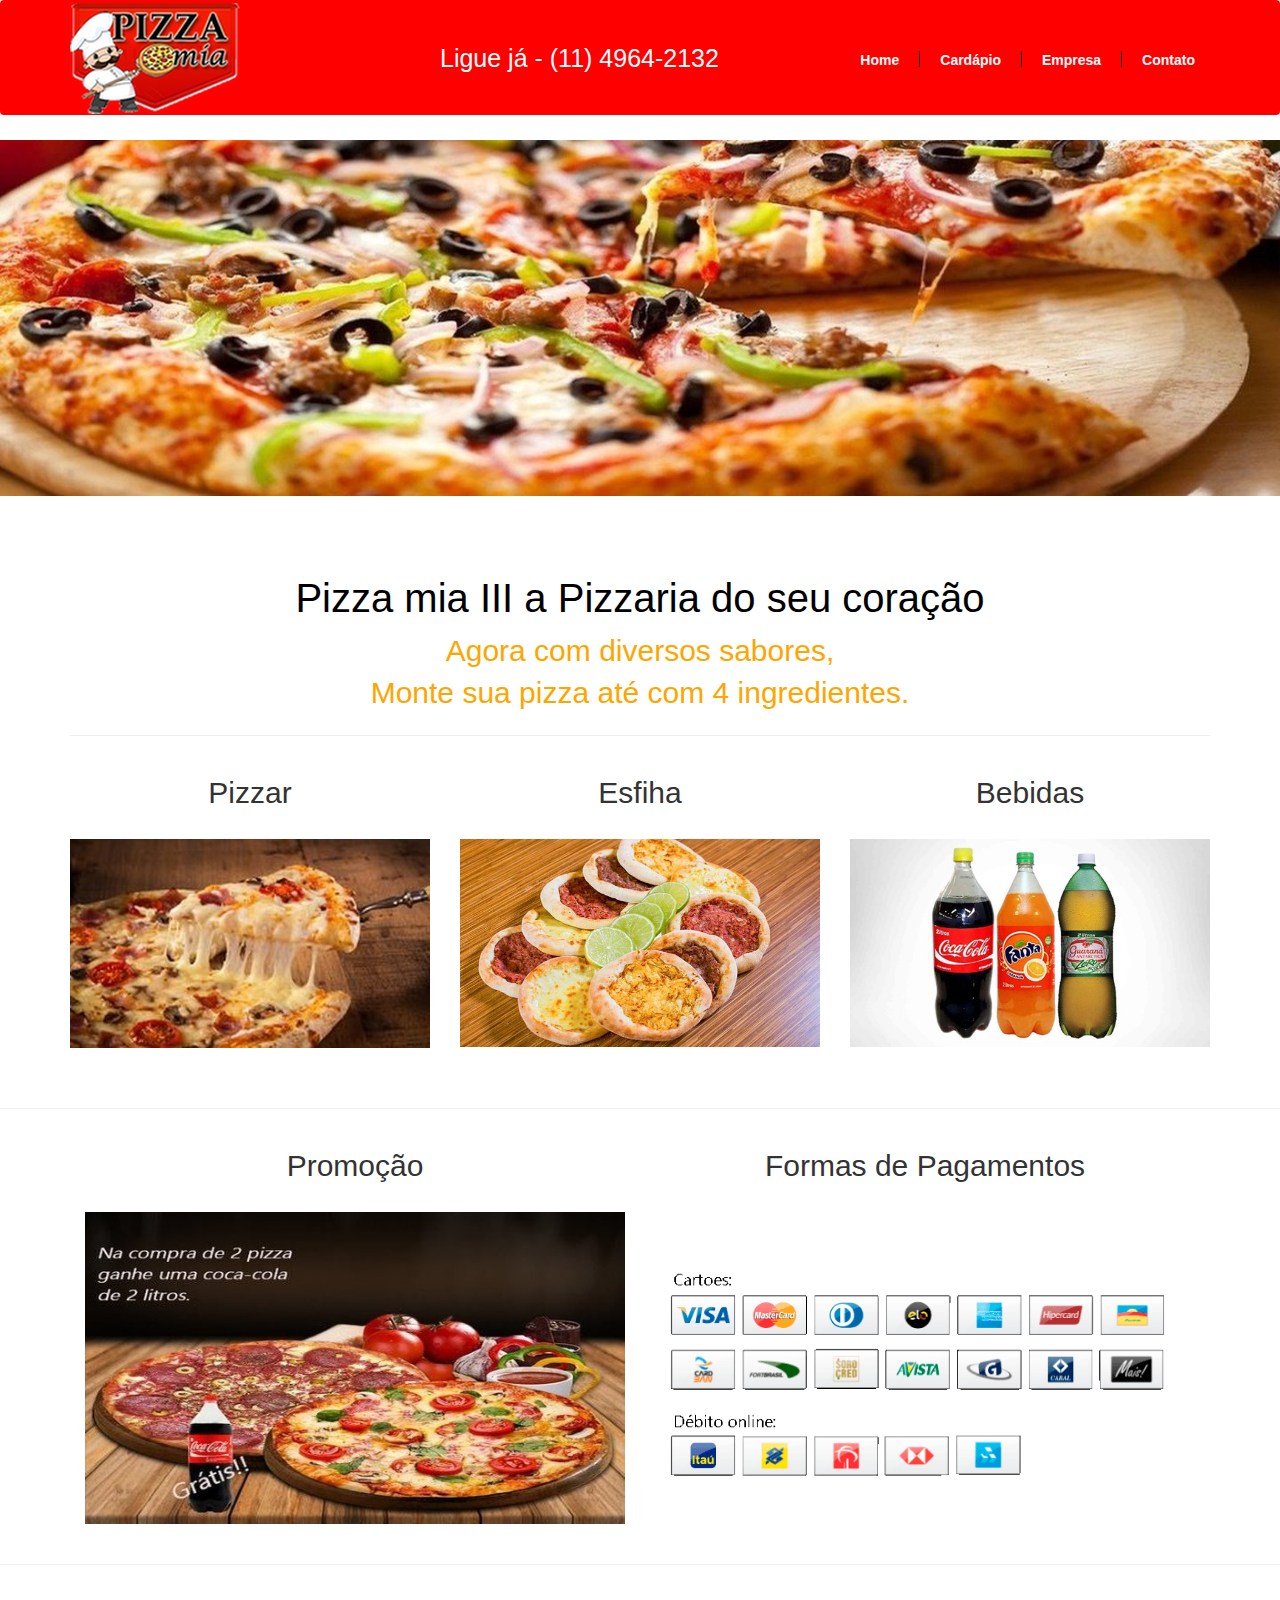
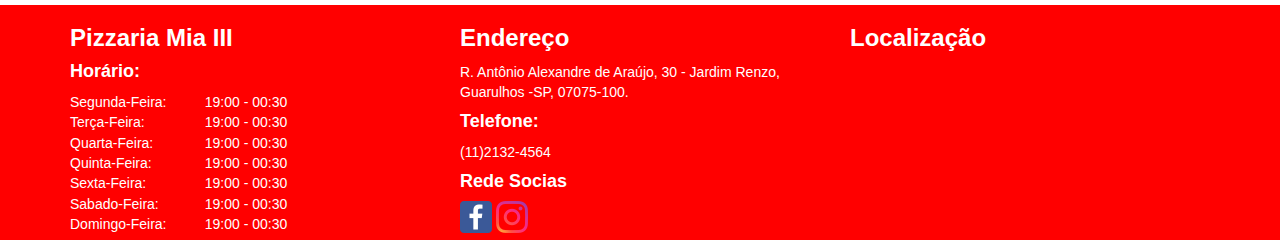
<file: index.html>
<!DOCTYPE html>
<html lang="pt-br">

<head>
	<meta charset="UTF-8">
	<meta http-equiv="X-UA-Compatible" content="IE=edge">
	<meta name="viewport" content="width=device-width, initial-scale=1">
	<!--<link rel="stylesheet" href="https://maxcdn.bootstrapcdn.com/bootstrap/3.3.6/css/bootstrap.min.css" integrity="sha384-1q8mTJOASx8j1Au+a5WDVnPi2lkFfwwEAa8hDDdjZlpLegxhjVME1fgjWPGmkzs7" crossorigin="anonymous">-->


	<link href="bootstrap/css/bootstrap.min.css" rel="stylesheet">
	<link rel="stylesheet" type="text/css" href="estilo.css">
	<script src="contato.js"></script>


	<title>Pizzaria Mia III</title>

</head>

<body onload="Alerta()">


	<nav class="navbar  ">

		<div class="container">

			<!--header-->
			<div class="navbar-header">

				<!--botao toggle -->
				<button type="button" class="navbar-toggle collapsed" data-toggle="collapse"
					data-target="#barra-navegacao">
					<span class="sr-only">alternar navegação</span>
					<span class="icon-bar"></span>
					<span class="icon-bar"></span>
					<span class="icon-bar"></span>
				</button>

				<!-- Logo -->
				<div class="logo-foto"> <a href="index.html"><img src="img/logo.png"></a></div>
				<div class="ligue-ja">Ligue já - (11) 4964-2132</div>
			</div>
			<!-- fim header -->





			<!-- navbar-->
			<div class="collapse navbar-collapse" id="barra-navegacao">

				<ul class="nav navbar-nav navbar-right">
					<li><a href="">Home</a></li>
					<li class="divisor" role="separator"></li>
					<li><a href="cardapio.html">Cardápio</a></li>
					<li class="divisor" role="separator"></li>
					<li><a href="empresa.html">Empresa</a></li>
					<li class="divisor" role="separator"></li>
					<li><a href="contato.html">Contato</a></li>
				</ul>
			</div>


		</div>

	</nav>
	<!-- Capa --><br>
	<div class="capa"><img src="img/5.jpg" class="img-responsive"></div>


	<section id="conteudo1">
		<div class="container">
			<div class="titulo"><br>
				<h1>Pizza mia III a Pizzaria do seu coração</h1>
				<p>Agora com diversos sabores,<br> Monte sua pizza até com 4 ingredientes.</p>

			</div>
			<hr>
		</div>
	</section>

	<section id="servicos">
		<div class="container">
			<div class="row">
				<!-- criando uma linha -->

				<!-- Conteudo do lado esquerdo -->
				<div class="col-md-8">
					<!-- criando 6 coluna com uma linha -->


					<!-- row1 foto -->
					<div class="row foto">
						<div class="col-md-6">
							<h2>Pizzar</h2><br>
							<img src="img/dia-da-pizza.jpg" class="img-responsive">
							<!-- class="img-responsive deixa imagem responsivel"-->
						</div>

						<div class="col-md-6">
							<h2>Esfiha</h2><br>
							<img src="img/esfiha.jpg" class="img-responsive">
						</div>

					</div><!-- Fechamento row1 foto -->
				</div>
				<div class="col-md-4">
					<h2>Bebidas</h2><br>
					<img src="img/refri.jpg" class="img-responsive">
				</div>
			</div>
		</div>
		</div>
		<br><br>

		<hr>
	</section>


	<section id="promocoes">
		<div class="container">

			<div class="row">
				<div class="col-md-12">

					<div class="col-md-6">
						<h2>Promoção</h2><br>
						<img src="img/promocao.jpg" class="img-responsive">
					</div>

					<div class="col-md-6">
						<h2>Formas de Pagamentos</h2>
						<img src="img/pagamentos.png" class="img-responsive">
					</div>
				</div>

			</div>
		</div>
	</section>
	<br>
	<hr>
	<br>


	<footer id="rodape">
		<div class="container">
			<div class="row">

				<div class="col-md-4" style="padding-bottom: 5px;">
					<h3>Pizzaria Mia III</h3>
					<h4>Horário:</h4>
					<table width="250" height="143">

						<tr>
							<td>Segunda-Feira:</td>
							<td>19:00 - 00:30</td>
						</tr>

						<tr>
							<td>Terça-Feira:</td>
							<td>19:00 - 00:30</td>
						</tr>

						<tr>
							<td>Quarta-Feira:</td>
							<td>19:00 - 00:30</td>
						</tr>

						<tr>
							<td>Quinta-Feira:</td>
							<td>19:00 - 00:30</td>
						</tr>

						<tr>
							<td>Sexta-Feira:</td>
							<td>19:00 - 00:30</td>
						</tr>

						<tr>
							<td>Sabado-Feira:</td>
							<td>19:00 - 00:30</td>
						</tr>

						<tr>
							<td>Domingo-Feira:</td>
							<td>19:00 - 00:30</td>
						</tr>
					</table>

					<div>
					</div>
				</div>

				<div class="col-md-4">
					<h3>Endereço</h3>
					R. Antônio Alexandre de Araújo, 30 - Jardim Renzo, Guarulhos -SP, 07075-100.
					<h4>Telefone:</h4>
					(11)2132-4564
					<h4>Rede Socias</h4>

					<a href=""><a href="https://pt-br.facebook.com/"><img src="img/icon3.png"></a>
						<a href=""><a href="https://www.instagram.com/?hl=pt-br"><img src="img/icon2.png"></a>
				</div>

				<div class="col-md-4">
					<h3>Localização</h3>
					<iframe
						src="https://www.google.com/maps/embed?pb=!1m26!1m12!1m3!1d228.78810105808682!2d-46.564870209080446!3d-23.438465191352314!2m3!1f0!2f0!3f0!3m2!1i1024!2i768!4f13.1!4m11!3e3!4m3!3m2!1d-23.4384732!2d-46.5648534!4m5!1s0x94cef44ffa2e96ad%3A0x99261d9edda6de9f!2sPizza+Mia+III+-+Av.+Alfredo+Barbosa%2C+118+-+Jardim+Rosana%2C+Guarulhos+-+SP%2C+07075-100!3m2!1d-23.4384716!2d-46.5648535!5e0!3m2!1spt-BR!2sbr!4v1565647722420!5m2!1spt-BR!2sbr"
						width="360" height="172" frameborder="0" style="border:0" allowfullscreen></iframe>
				</div>
			</div>
		</div>


	</footer>
	<!-- Optional JavaScript -->
	<!-- jQuery first, then Popper.js, then Bootstrap JS -->

	<script src="https://ajax.googleapis.com/ajax/libs/jquery/1.11.3/jquery.min.js"></script>

	<!-- Include all compiled plugins (below), or include individual files as needed -->
	<script src="bootstrap/js/bootstrap.min.js"></script>

</body>

</html>
</file>
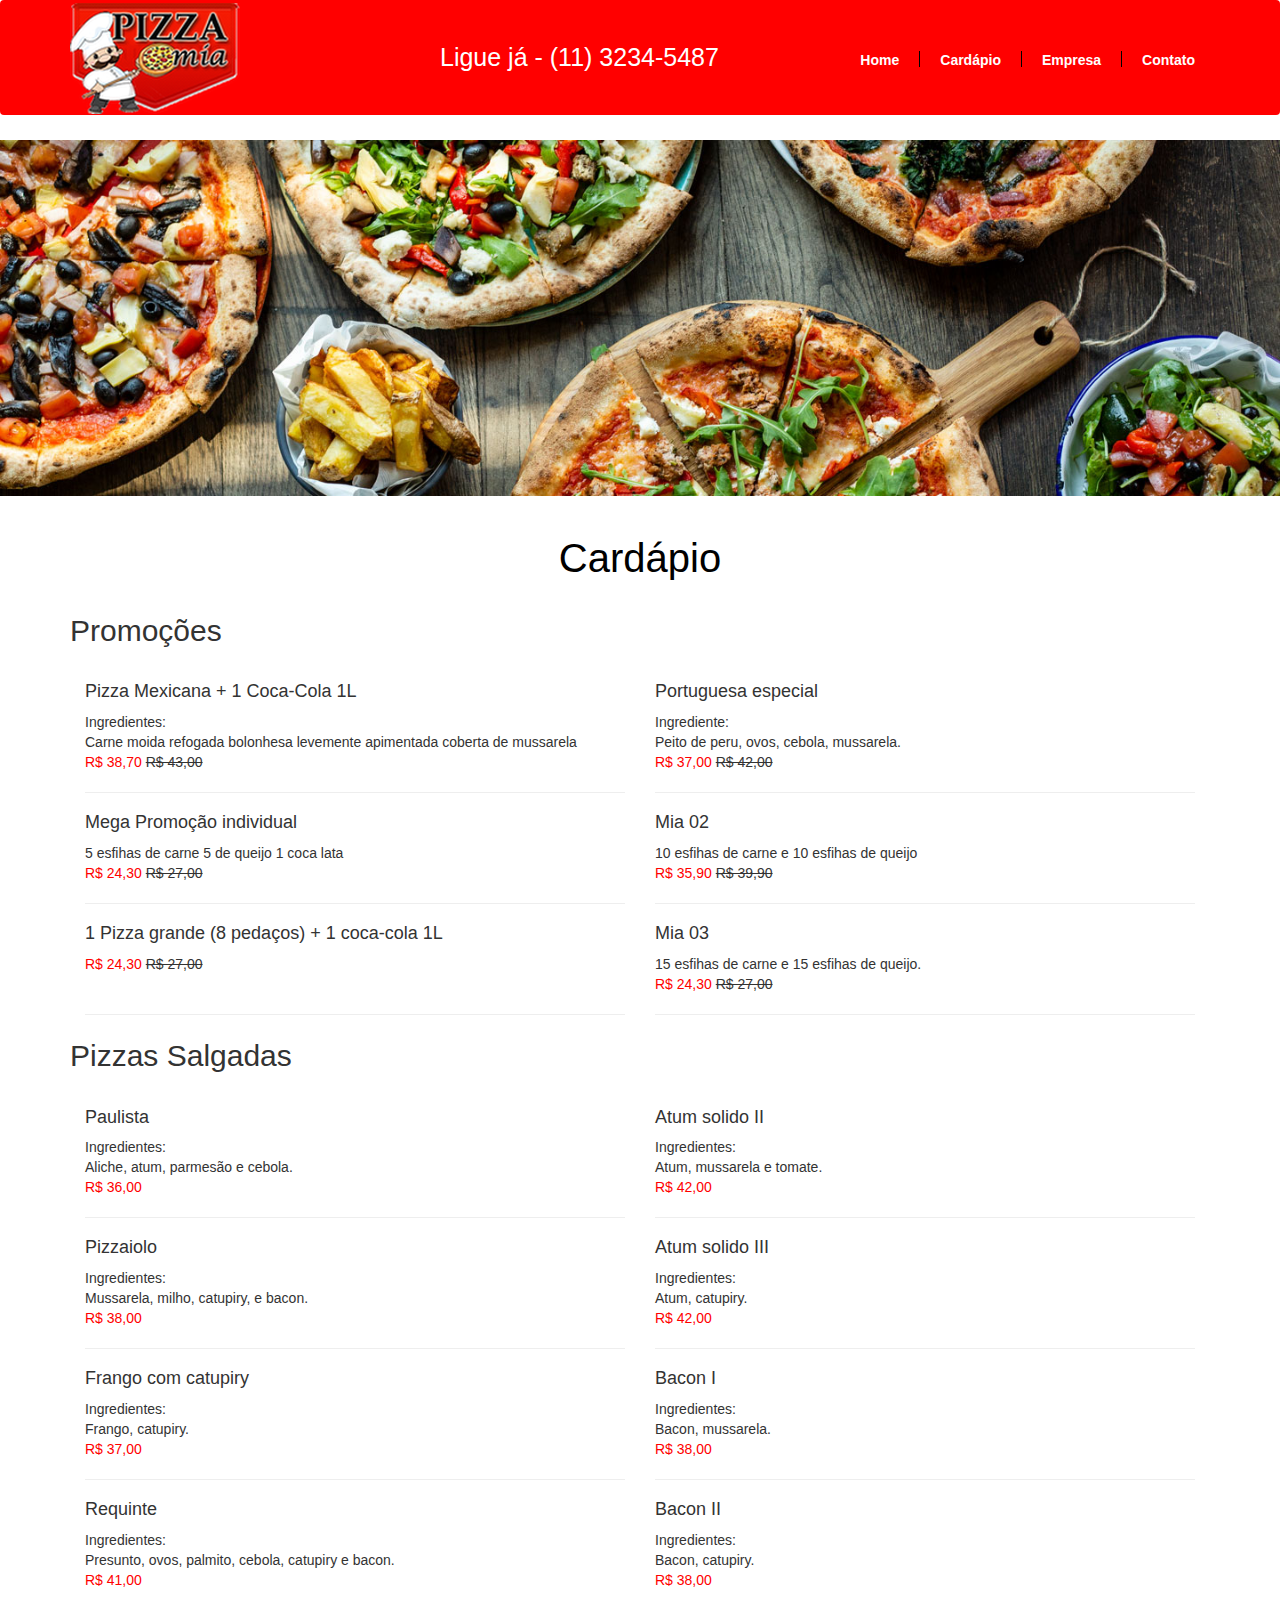
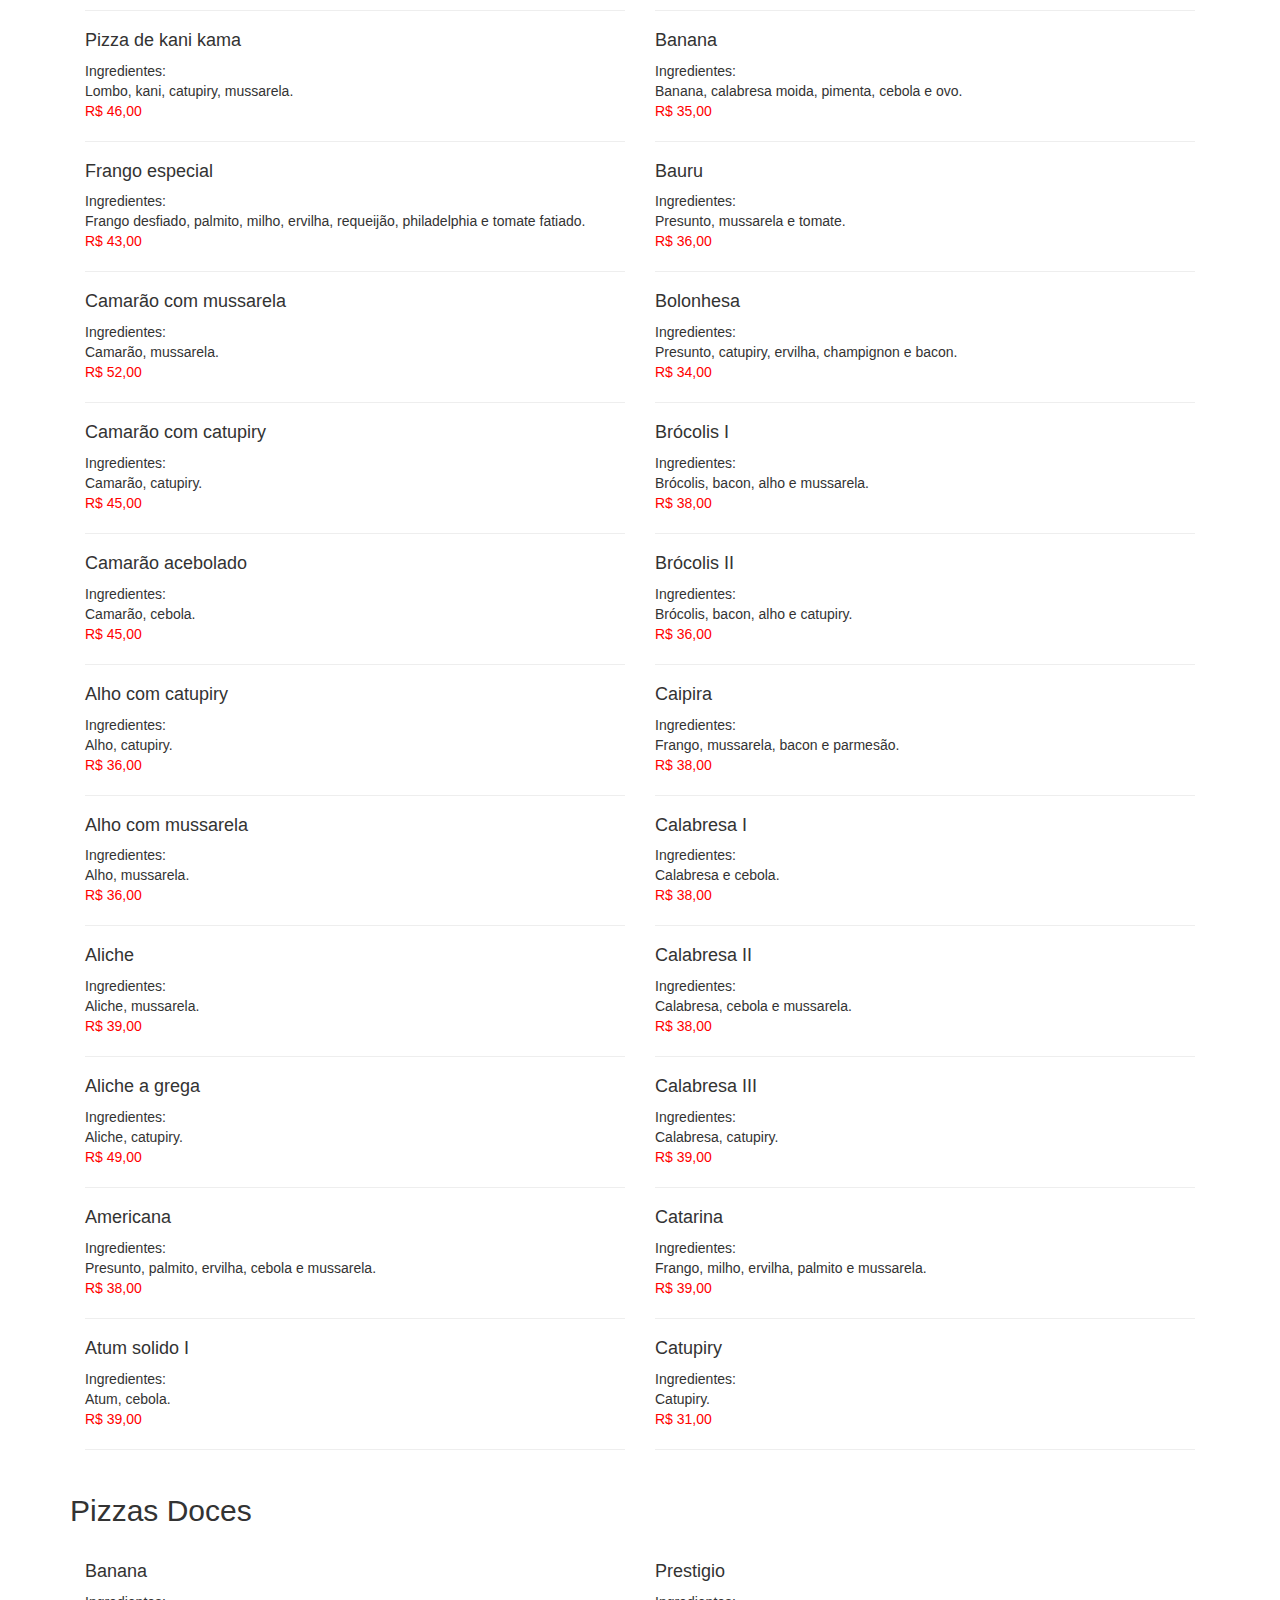
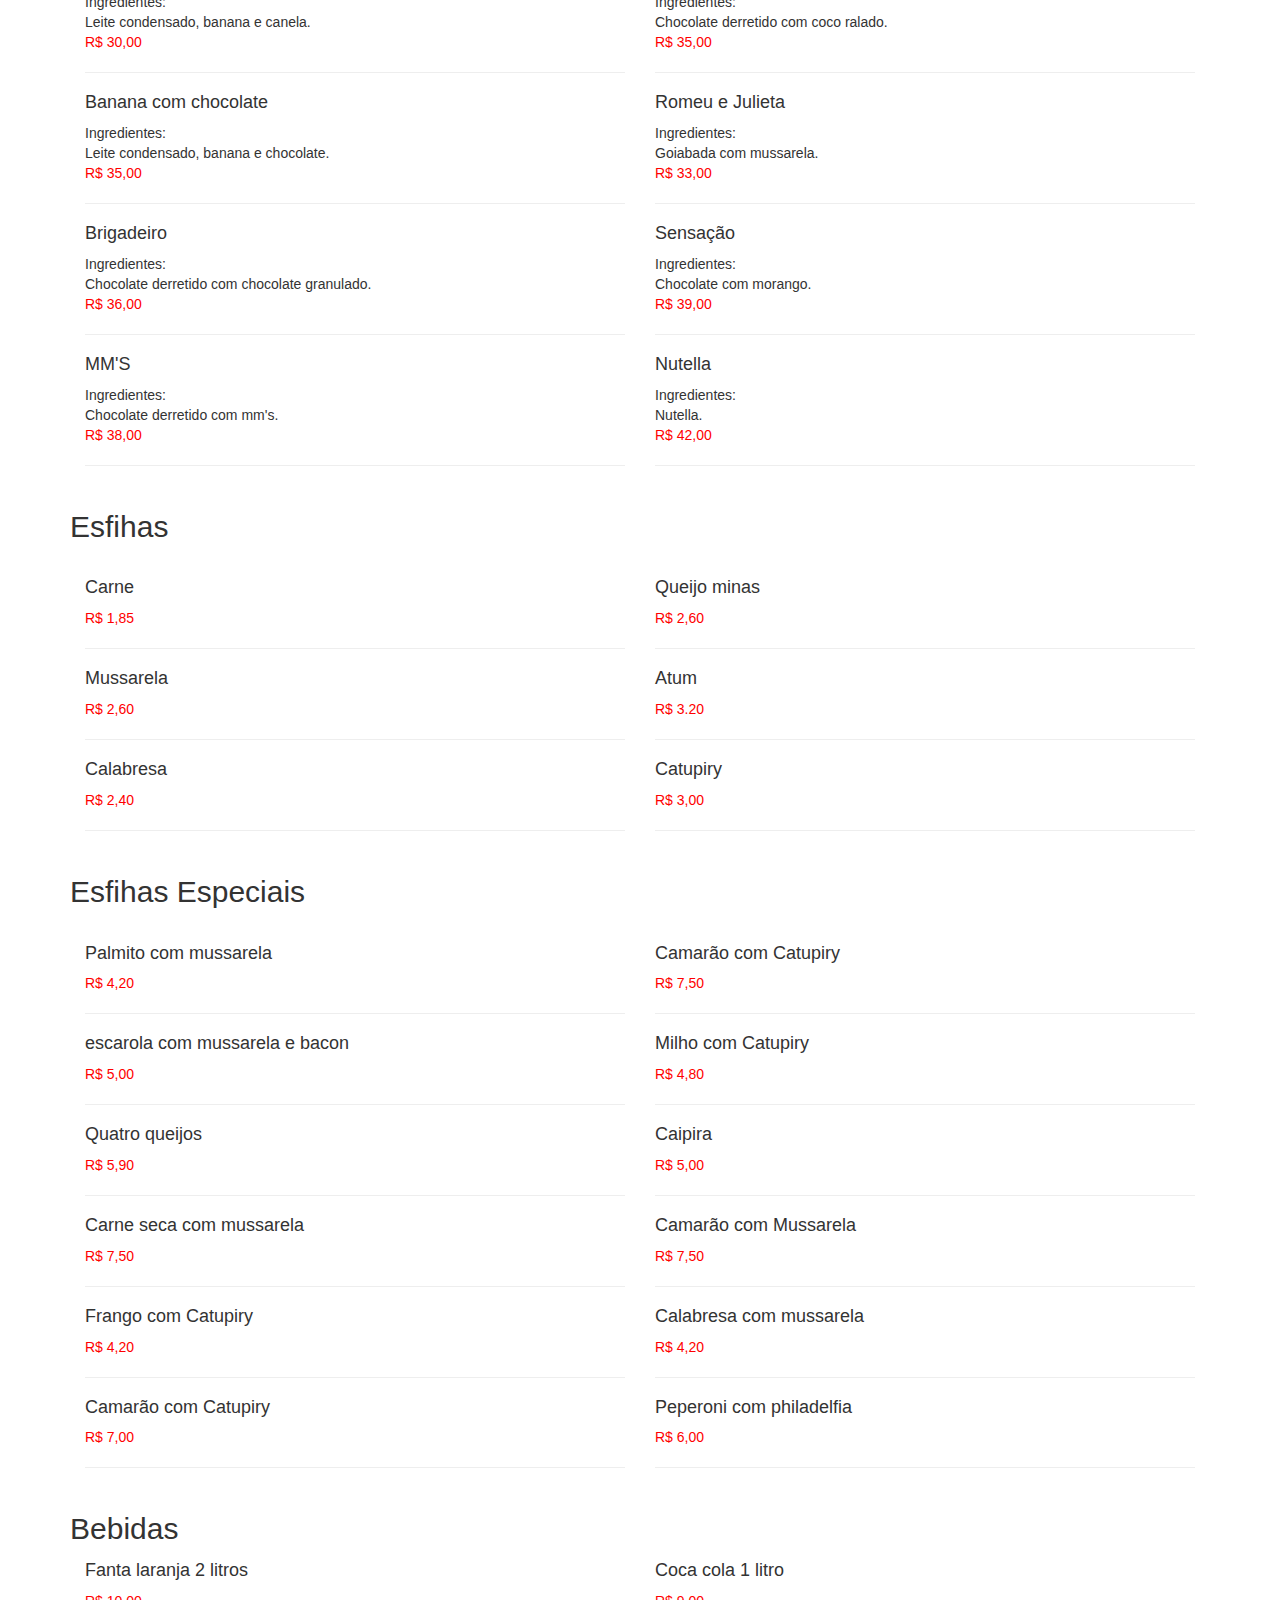
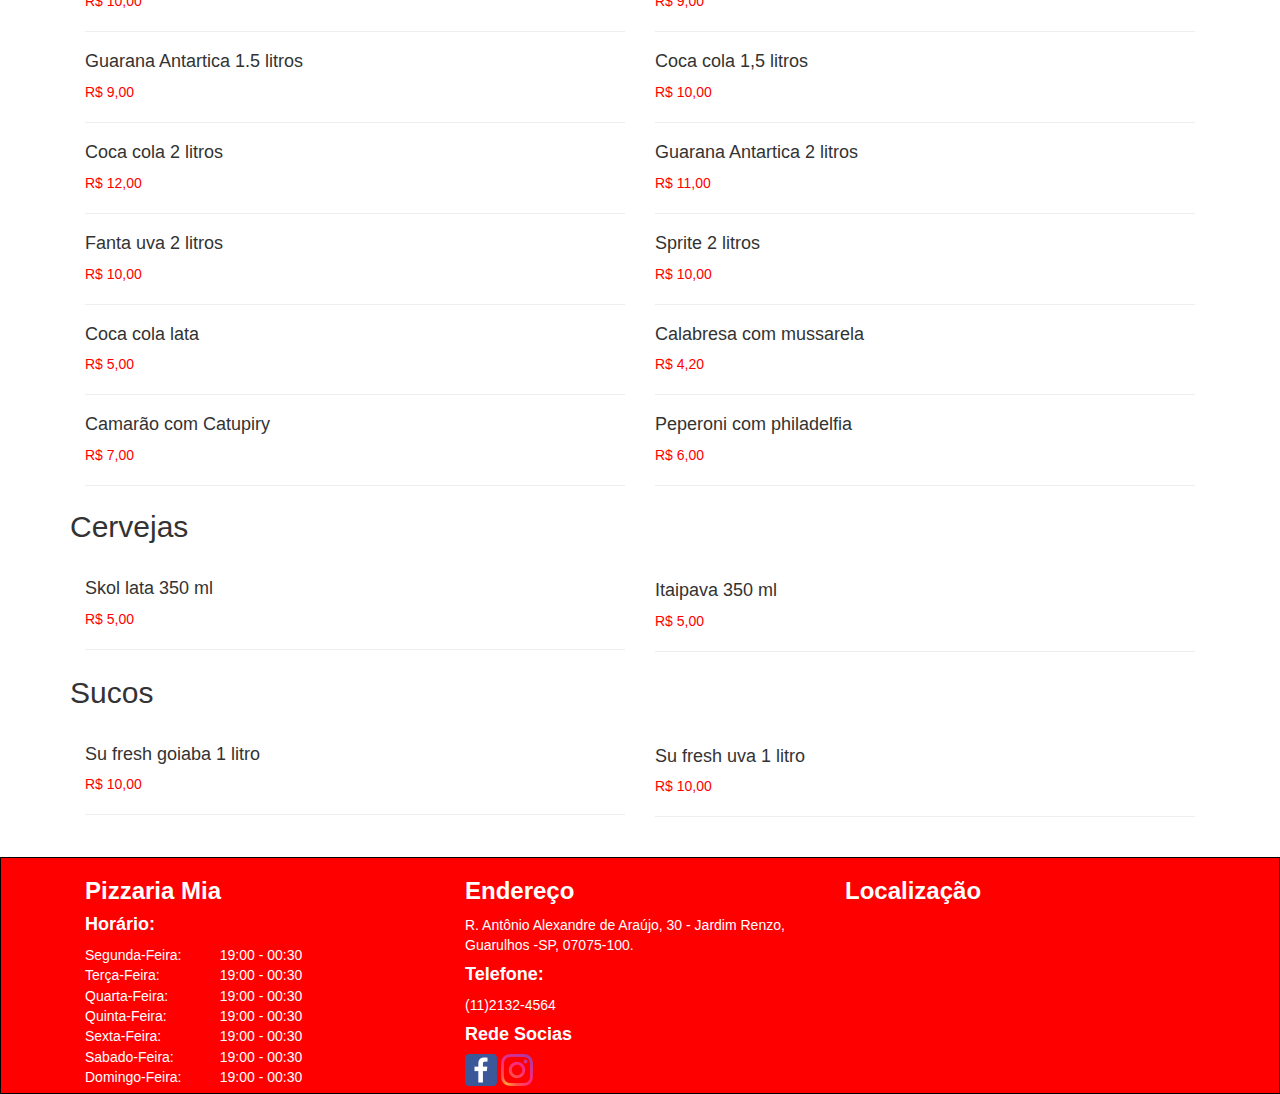
<file: cardapio.html>
<!DOCTYPE html>
<html lang="pt-br">
<head>
	<meta charset="UTF-8">
	<meta http-equiv="X-UA-Compatible" content="IE=edge">
	<meta name="viewport" content="width=device-width, initial-scale=1">


	<link  href="bootstrap/css/bootstrap.min.css" rel="stylesheet">
	<link rel="stylesheet" type="text/css" href="cardapio.css">
	<title>Cardápio-Pizza mia</title>

	

</head>


<body>
	<nav class="navbar" >
		<div class="container">
					
				<!--header-->
			<div class="navbar-header">
				
				<!--botao toggle -->
					<button type="button" class="navbar-toggle collapsed"
			                  data-toggle="collapse" data-target="#barra-navegacao">
			            <span class="sr-only">alternar navegação</span>
			            <span class="icon-bar"></span>
			            <span class="icon-bar"></span>
			            <span class="icon-bar"></span>
			          </button>

						<!-- Logo -->
				<div class="logo-foto"> <a href="index.html"><img src="img/logo.png"></a></div>
				<div class="ligue-ja">Ligue já - (11) 3234-5487</div>
				</div>
				<!--fim-header-->
			
				<div class="collapse navbar-collapse" id="barra-navegacao">
					
					<ul class="nav navbar-nav navbar-right">
						<li><a href="index.html">Home</a></li>
						<li class="divisor" role="separator"></li>
						<li><a href="">Cardápio</a></li>
						<li class="divisor" role="separator"></li>
						<li><a href="empresa.html">Empresa</a></li>
						<li class="divisor" role="separator"></li>
						<li><a href="contato.html">Contato</a></li>
					</ul>
			  </div>
		</div>		
	</nav>
				<br>
				<div class="capa"><img src="img/capa5.jpg" class="img-responsive"></div>

				<section id="cardapio">
						<div class="container">	<br>						
								<div class="cardapio"><h1>Cardápio</h1></div><br>
								<span class="titulo1">Promoções</span><br><br>
								<div class="row">
									<div class="col-md-6">										

										<h4 class="h4">Pizza Mexicana + 1 Coca-Cola 1L</h4>
											Ingredientes:<br>
											Carne moida refogada bolonhesa levemente apimentada coberta de mussarela<br>
											<span style="color: red;">R$ 38,70</span> <span style="text-decoration: line-through;">R$ 43,00</span>
											<hr>

										
										<h4 class="h4">Mega Promoção individual</h4>
											
											5 esfihas de carne 5 de queijo 1 coca lata<br>
											<span style="color: red;">R$ 24,30</span> <span style="text-decoration: line-through;">R$ 27,00</span>
												<hr>									

										<h4 class="h4">1 Pizza grande (8 pedaços) + 1 coca-cola 1L</h4>
											<span style="color: red;">R$ 24,30</span> <span style="text-decoration: line-through;">R$ 27,00</span>
											<br><br>
												<hr>
									</div>

									<div class="col-md-6">
											<h4 class="h4">Portuguesa especial</h4>											
											Ingrediente:<br>
											Peito de peru, ovos, cebola, mussarela.<br>
											<span style="color: red;">R$ 37,00</span> <span style="text-decoration: line-through;">R$ 42,00</span>
												<hr>

										
										<h4 class="h4">Mia 02</h4>
											
											10 esfihas de carne e 10 esfihas de queijo<br>
											<span style="color: red;">R$ 35,90</span> <span style="text-decoration: line-through;">R$ 39,90</span><hr>
												

										<h4 class="h4">Mia 03</h4>											
											15 esfihas de carne e 15 esfihas de queijo.<br>
											<span style="color: red;">R$ 24,30</span> <span style="text-decoration: line-through;">R$ 27,00</span>
												<hr>
									</div>	
							</div>
						</div>
			   </section>

			   <section id="Pizzas">
			   	<div class="container">
			   		<span class="titulo1">Pizzas Salgadas</span><br><br>
			   		<div class="row" >
			   			<div class="col-md-6">
			   					<h4 class="h4">Paulista</h4>
								Ingredientes:<br>	
								Aliche, atum, parmesão e cebola.<br>
								<span style="color: red;">R$ 36,00</span> 
								<hr>

								<h4 class="h4">Pizzaiolo</h4>
								Ingredientes:<br>	
								Mussarela, milho, catupiry, e bacon.<br>
								<span style="color: red;">R$ 38,00</span> 
								<hr>

								<h4 class="h4">Frango com catupiry</h4>
								Ingredientes:<br>	
								Frango, catupiry.<br>
								<span style="color: red;">R$ 37,00</span> 
								<hr>

								<h4 class="h4">Requinte</h4>
								Ingredientes:<br>	
								Presunto, ovos, palmito, cebola, catupiry e bacon.<br>
								<span style="color: red;">R$ 41,00</span> 
								<hr>

								<h4 class="h4">Pizza de kani kama</h4>
								Ingredientes:<br>	
								Lombo, kani, catupiry, mussarela.<br>
								<span style="color: red;">R$ 46,00</span> 
								<hr>

								<h4 class="h4">Frango especial</h4>
								Ingredientes:<br>	
								Frango desfiado, palmito, milho, ervilha, requeijão, philadelphia e tomate fatiado.<br>
								<span style="color: red;">R$ 43,00</span> 
								<hr>

								<h4 class="h4">Camarão com mussarela</h4>
								Ingredientes:<br>	
								Camarão, mussarela.<br>
								<span style="color: red;">R$ 52,00</span> 
								<hr>

								<h4 class="h4">Camarão com catupiry</h4>
								Ingredientes:<br>	
								Camarão, catupiry.<br>
								<span style="color: red;">R$ 45,00</span> 
								<hr>

								<h4 class="h4">Camarão acebolado</h4>
								Ingredientes:<br>	
								Camarão, cebola.<br>
								<span style="color: red;">R$ 45,00</span> 
								<hr>

								<h4 class="h4">Alho com catupiry</h4>
								Ingredientes:<br>	
								Alho, catupiry.<br>
								<span style="color: red;">R$ 36,00</span> 
								<hr>

								<h4 class="h4">Alho com mussarela</h4>
								Ingredientes:<br>	
								Alho, mussarela.<br>
								<span style="color: red;">R$ 36,00</span> 
								<hr>

								<h4 class="h4">Aliche</h4>
								Ingredientes:<br>	
								Aliche, mussarela.<br>
								<span style="color: red;">R$ 39,00</span> 
								<hr>

								<h4 class="h4">Aliche a grega</h4>
								Ingredientes:<br>	
								Aliche, catupiry.<br>
								<span style="color: red;">R$ 49,00</span> 
								<hr>

								<h4 class="h4">Americana</h4>
								Ingredientes:<br>	
								Presunto, palmito, ervilha, cebola e mussarela.<br>
								<span style="color: red;">R$ 38,00</span> 
								<hr>

								<h4 class="h4">Atum solido I</h4>
								Ingredientes:<br>	
								Atum, cebola.<br>
								<span style="color: red;">R$ 39,00</span> 
								<hr>
			   			</div>
								

								<div class="col-md-6">
			   					<h4 class="h4">Atum solido II</h4>
								Ingredientes:<br>	
								Atum, mussarela e tomate.<br>
								<span style="color: red;">R$ 42,00</span> 
								<hr>

								<h4 class="h4">Atum solido III</h4>
								Ingredientes:<br>	
								Atum, catupiry.<br>
								<span style="color: red;">R$ 42,00</span> 
								<hr>

								<h4 class="h4">Bacon I</h4>
								Ingredientes:<br>	
								Bacon, mussarela.<br>
								<span style="color: red;">R$ 38,00</span> 
								<hr>

								<h4 class="h4">Bacon II</h4>
								Ingredientes:<br>	
								Bacon, catupiry.<br>
								<span style="color: red;">R$ 38,00</span> 
								<hr>

								<h4 class="h4">Banana</h4>
								Ingredientes:<br>	
								Banana, calabresa moida, pimenta, cebola e ovo.<br>
								<span style="color: red;">R$ 35,00</span> 
								<hr>

								<h4 class="h4">Bauru</h4>
								Ingredientes:<br>	
								Presunto, mussarela e tomate.<br>
								<span style="color: red;">R$ 36,00</span> 
								<hr>

								<h4 class="h4">Bolonhesa</h4>
								Ingredientes:<br>	
								Presunto, catupiry, ervilha, champignon e bacon.<br>
								<span style="color: red;">R$ 34,00</span> 
								<hr>

								<h4 class="h4">Brócolis I</h4>
								Ingredientes:<br>	
								Brócolis, bacon, alho e mussarela.<br>
								<span style="color: red;">R$ 38,00</span> 
								<hr>

								<h4 class="h4">Brócolis II</h4>
								Ingredientes:<br>	
								Brócolis, bacon, alho e catupiry.<br>
								<span style="color: red;">R$ 36,00</span> 
								<hr>

								<h4 class="h4">Caipira</h4>
								Ingredientes:<br>	
								Frango, mussarela, bacon e parmesão.<br>
								<span style="color: red;">R$ 38,00</span> 
								<hr>

								<h4 class="h4">Calabresa I</h4>
								Ingredientes:<br>	
								Calabresa e cebola.<br>
								<span style="color: red;">R$ 38,00</span> 
								<hr>

								<h4 class="h4">Calabresa II</h4>
								Ingredientes:<br>	
								Calabresa, cebola e mussarela.<br>
								<span style="color: red;">R$ 38,00</span> 
								<hr>

								<h4 class="h4">Calabresa III</h4>
								Ingredientes:<br>	
								Calabresa, catupiry.<br>
								<span style="color: red;">R$ 39,00</span> 
								<hr>

								<h4 class="h4">Catarina</h4>
								Ingredientes:<br>	
								Frango, milho, ervilha, palmito e mussarela.<br>
								<span style="color: red;">R$ 39,00</span> 
								<hr>

								<h4 class="h4">Catupiry</h4>
								Ingredientes:<br>	
								Catupiry.<br>
								<span style="color: red;">R$ 31,00</span> 
								<hr>
							</div>
			   		</div><br>

					<span class="titulo1">Pizzas Doces</span><br><br>
			   		<div class="row">
						<div class="col-md-6">							
							<h4 class="h4">Banana</h4>
								Ingredientes:<br>	
								Leite condensado, banana e canela.<br>
								<span style="color: red;">R$ 30,00</span> 
								<hr>

								<h4 class="h4">Banana com chocolate</h4>
								Ingredientes:<br>	
								Leite condensado, banana e chocolate.<br>
								<span style="color: red;">R$ 35,00</span> 
								<hr>

								<h4 class="h4">Brigadeiro</h4>
								Ingredientes:<br>	
								Chocolate derretido com chocolate granulado.<br>
								<span style="color: red;">R$ 36,00</span> 
								<hr>

								<h4 class="h4">MM'S</h4>
								Ingredientes:<br>	
								Chocolate derretido com mm's.<br>
								<span style="color: red;">R$ 38,00</span> 
								<hr>								
						</div>
							
								<div class="col-md-6">
								<h4 class="h4">Prestigio</h4>
								Ingredientes:<br>	
								Chocolate derretido com coco ralado.<br>
								<span style="color: red;">R$ 35,00</span> 
								<hr>

								<h4 class="h4">Romeu e Julieta</h4>
								Ingredientes:<br>	
								Goiabada com mussarela.<br>
								<span style="color: red;">R$ 33,00</span> 
								<hr>

								<h4 class="h4">Sensação</h4>
								Ingredientes:<br>	
								Chocolate com morango.<br>
								<span style="color: red;">R$ 39,00</span> 
								<hr>

								<h4 class="h4">Nutella</h4>
								Ingredientes:<br>	
								Nutella.<br>
								<span style="color: red;">R$ 42,00</span> 
								<hr>

							</div>
					</div><br>
					<span class="titulo1">Esfihas</span><br><br>
						<div class="row">
							<div class="col-md-6">								
								<h4 class="h4">Carne</h4>
								<span style="color: red;">R$ 1,85</span> 
								<hr>

								<h4 class="h4">Mussarela</h4>
								<span style="color: red;">R$ 2,60</span> 
								<hr>

								<h4 class="h4">Calabresa</h4>
								<span style="color: red;">R$ 2,40</span> 
								<hr>
								
							</div>

							<div class="col-md-6">
								<h4 class="h4">Queijo minas</h4>
								<span style="color: red;">R$ 2,60</span> 
								<hr>

								<h4 class="h4">Atum</h4>
								<span style="color: red;">R$ 3.20</span> 
								<hr>

								<h4 class="h4">Catupiry</h4>
								<span style="color: red;">R$ 3,00</span> 
								<hr>
								
							</div>

						</div>
							<br>
							<span class="titulo1">Esfihas Especiais</span><br><br>
							<div class="row">							
								<div class="col-md-6">								
								<h4 class="h4">Palmito com mussarela</h4>
								<span style="color: red;">R$ 4,20</span> 
								<hr>

								<h4 class="h4">escarola com mussarela e bacon</h4>
								<span style="color: red;">R$ 5,00</span> 
								<hr>

								<h4 class="h4">Quatro queijos</h4>
								<span style="color: red;">R$ 5,90</span> 
								<hr>

								<h4 class="h4">Carne seca com mussarela</h4>
								<span style="color: red;">R$ 7,50</span> 
								<hr>

								<h4 class="h4">Frango com Catupiry</h4>
								<span style="color: red;">R$ 4,20</span> 
								<hr>

								<h4 class="h4">Camarão com Catupiry</h4>
								<span style="color: red;">R$ 7,00</span> 
								<hr>
								
							</div>

							<div class="col-md-6">
								<h4 class="h4">Camarão com Catupiry</h4>
								<span style="color: red;">R$ 7,50</span> 
								<hr>

								<h4 class="h4">Milho com Catupiry</h4>
								<span style="color: red;">R$ 4,80</span> 
								<hr>

								<h4 class="h4">Caipira</h4>
								<span style="color: red;">R$ 5,00</span> 
								<hr>

								<h4 class="h4">Camarão com Mussarela</h4>
								<span style="color: red;">R$ 7,50</span> 
								<hr>

								<h4 class="h4">Calabresa com mussarela</h4>
								<span style="color: red;">R$ 4,20</span> 
								<hr>

								<h4 class="h4">Peperoni com philadelfia</h4>
								<span style="color: red;">R$ 6,00</span> 
								<hr>
								
							</div>
						</div>	<br>

							<span class="titulo1">Bebidas</span>
							<div class="row">								
							<div class="col-md-6">								
								<h4 class="h4">Fanta laranja 2 litros</h4>
								<span style="color: red;">R$ 10,00</span> 
								<hr>

								<h4 class="h4">Guarana Antartica 1.5 litros</h4>
								<span style="color: red;">R$ 9,00</span> 
								<hr>

								<h4 class="h4">Coca cola 2 litros</h4>
								<span style="color: red;">R$ 12,00</span> 
								<hr>

								<h4 class="h4">Fanta uva 2 litros</h4>
								<span style="color: red;">R$ 10,00</span> 
								<hr>

								<h4 class="h4">Coca cola lata</h4>
								<span style="color: red;">R$ 5,00</span> 
								<hr>

								<h4 class="h4">Camarão com Catupiry</h4>
								<span style="color: red;">R$ 7,00</span> 
								<hr>
								
							</div>

							<div class="col-md-6">
								<h4 class="h4">Coca cola 1 litro</h4>
								<span style="color: red;">R$ 9,00</span> 
								<hr>

								<h4 class="h4">Coca cola 1,5 litros</h4>
								<span style="color: red;">R$ 10,00</span> 
								<hr>

								<h4 class="h4">Guarana Antartica 2 litros</h4>
								<span style="color: red;">R$ 11,00</span> 
								<hr>

								<h4 class="h4">Sprite 2 litros</h4>
								<span style="color: red;">R$ 10,00</span> 
								<hr>

								<h4 class="h4">Calabresa com mussarela</h4>
								<span style="color: red;">R$ 4,20</span> 
								<hr>

								<h4 class="h4">Peperoni com philadelfia</h4>
								<span style="color: red;">R$ 6,00</span> 
								<hr>
								
							</div>
						</div>

						<span class="titulo1">Cervejas</span><br><br>
						<div class="row">
							<div class="col-md-6">
								
								<h4 class="h4">Skol lata 350 ml</h4>
								<span style="color: red;">R$ 5,00</span> 
								<hr>															
							</div>
								<div class="col-md-6">
								<h4 class="h4" style="margin-top: 12px;">Itaipava 350 ml</h4>
								<span style="color: red;">R$ 5,00</span> 
								<hr>
							</div>
						</div>

						<span class="titulo1">Sucos</span><br><br>
						<div class="row">
							<div class="col-md-6">
								
								<h4 class="h4">Su fresh goiaba 1 litro</h4>
								<span style="color: red;">R$ 10,00</span> 
								<hr>															
							</div>
								<div class="col-md-6">
								<h4 class="h4" style="margin-top: 12px;">Su fresh uva 1 litro</h4>
								<span style="color: red;">R$ 10,00</span> 
								<hr>
							</div>
						</div>

			   	</div>
					
					


			   </section>



							

			<br>
			<footer id="rodape" style="border: 1px solid black;">
				<div class="container">
					<div class="row">
						
						<div class="col-md-4" style="padding-bottom: 5px;">
							<h3>Pizzaria Mia</h3>
							<h4>Horário:</h4>
								<table width="250" height="143">
									
									<tr>
										<td>Segunda-Feira:</td>
										<td>19:00 - 00:30</td>
									</tr>

									<tr>
										<td>Terça-Feira:</td>
										<td>19:00 - 00:30</td>
									</tr>

									<tr>
										<td>Quarta-Feira:</td>
										<td>19:00 - 00:30</td>
									</tr>

									<tr>
										<td>Quinta-Feira:</td>
										<td>19:00 - 00:30</td>
									</tr>

									<tr>
										<td>Sexta-Feira:</td>
										<td>19:00 - 00:30</td>
									</tr>

									<tr>
										<td>Sabado-Feira:</td>
										<td>19:00 - 00:30</td>
									</tr>

									<tr>
										<td>Domingo-Feira:</td>
										<td>19:00 - 00:30</td>
									</tr>
								</table>

							<div>
					</div>
				</div>


						<div class="col-md-4" >
							<h3>Endereço</h3>
							R. Antônio Alexandre de Araújo, 30 - Jardim Renzo, Guarulhos -SP, 07075-100.
							<h4>Telefone:</h4>
							(11)2132-4564
							<h4>Rede Socias</h4>

							<a href=""><img src="img/icon3.png"></a>
							<a href=""><img src="img/icon2.png"></a>
						</div>

						<div class="col-md-4">
							<h3>Localização</h3>
							<iframe src="https://www.google.com/maps/embed?pb=!1m26!1m12!1m3!1d228.78810105808682!2d-46.564870209080446!3d-23.438465191352314!2m3!1f0!2f0!3f0!3m2!1i1024!2i768!4f13.1!4m11!3e3!4m3!3m2!1d-23.4384732!2d-46.5648534!4m5!1s0x94cef44ffa2e96ad%3A0x99261d9edda6de9f!2sPizza+Mia+III+-+Av.+Alfredo+Barbosa%2C+118+-+Jardim+Rosana%2C+Guarulhos+-+SP%2C+07075-100!3m2!1d-23.4384716!2d-46.5648535!5e0!3m2!1spt-BR!2sbr!4v1565647722420!5m2!1spt-BR!2sbr" width="360" height="172" frameborder="0" style="border:0" allowfullscreen></iframe>
						</div>
					</div>
				</div>

			</footer>

			<!-- Optional JavaScript -->
				    <!-- jQuery first, then Popper.js, then Bootstrap JS -->
				   
				    <script src="https://ajax.googleapis.com/ajax/libs/jquery/1.11.3/jquery.min.js"></script>

				    <!-- Include all compiled plugins (below), or include individual files as needed -->
				    <script src="bootstrap/js/bootstrap.min.js"></script>
					
				
</body>
</html>
</file>
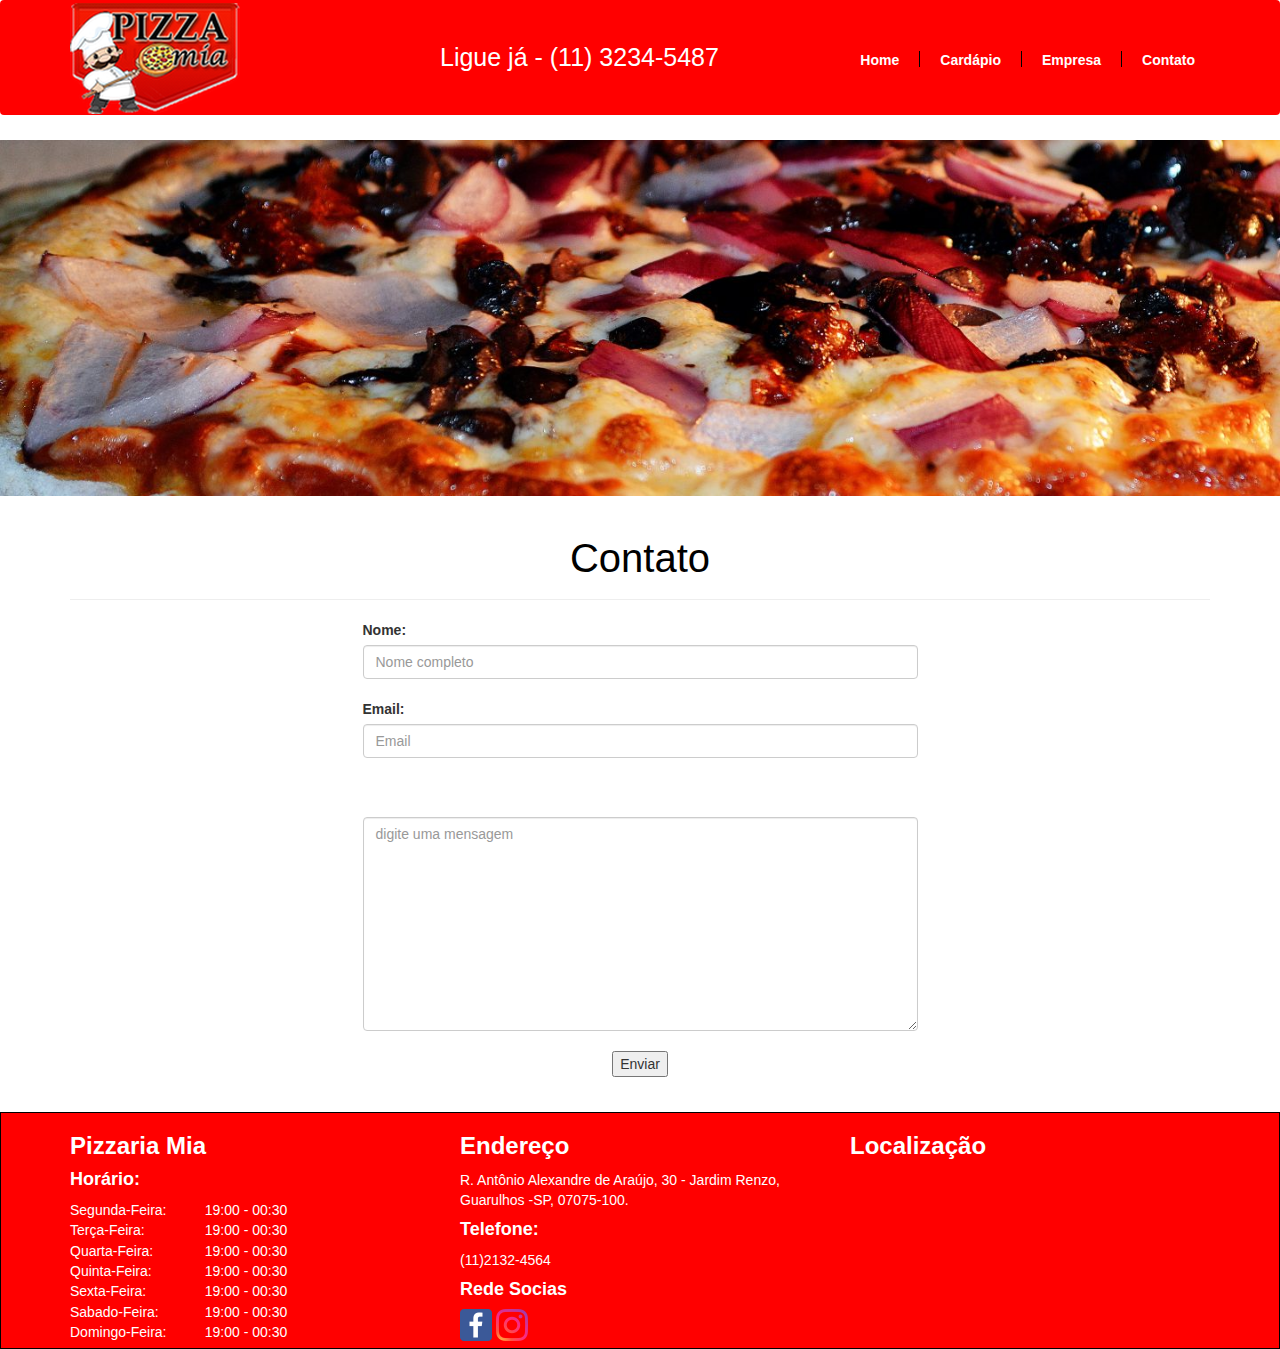
<file: contato.html>
<!DOCTYPE html>
<html lang="pt-br">
<head>
	<meta charset="UTF-8">
	<meta http-equiv="X-UA-Compatible" content="IE=edge">
	<meta name="viewport" content="width=device-width, initial-scale=1">

	<title>Contato-Pizza mia</title>

	<link  href="bootstrap/css/bootstrap.min.css" rel="stylesheet">
	<link rel="stylesheet" type="text/css" href="contato.css">
	<script src="contato.js"></script>

</head>


<body>
	<nav class="navbar" >
		<div class="container">

				<!--header-->
			<div class="navbar-header">
				
				<!--botao toggle -->
					<button type="button" class="navbar-toggle collapsed"
			                  data-toggle="collapse" data-target="#barra-navegacao">
			            <span class="sr-only">alternar navegação</span>
			            <span class="icon-bar"></span>
			            <span class="icon-bar"></span>
			            <span class="icon-bar"></span>
			          </button>

						<!-- Logo -->
				<div class="logo-foto"> <a href="index.html"><img src="img/logo.png"></a></div>
				<div class="ligue-ja">Ligue já - (11) 3234-5487</div>
				</div>
				<!--fim-header-->
			
				<div class="collapse navbar-collapse" id="barra-navegacao">
					
					<ul class="nav navbar-nav navbar-right">
						<li><a href="index.html">Home</a></li>
						<li class="divisor" role="separator"></li>
						<li><a href="cardapio.html">Cardápio</a></li>
						<li class="divisor" role="separator"></li>
						<li><a href="empresa.html">Empresa</a></li>
						<li class="divisor" role="separator"></li>
						<li><a href="">Contato</a></li>
					</ul>
			  </div>
		</div>		
	</nav>
				<br>
				<div class="capa"><img src="img/23.jpg" class="img-responsive"></div>

				<div class="container">
					
					<div class="page-header">
						<h1>Contato</h1></div>
						<div class="row">

							<div class="col-md-3"></div>

							<div class="col-md-6" >
			
								<form name="formuser" action="http://page2.com" method="post" class="form-group">
								
									<input type=hidden value="email para receber as informaçoes do cantato do cliente">
									
										<label>Nome:</label>
										 <input class="form-control" type=text  name="nome" placeholder="Nome completo">
										<br>
									   <label> Email:</label>
									   <input class="form-control" type=text  name="email" placeholder="Email">
									<br>
									

									<h4 style="text-align: center;">Digite sua mensagem</h4>
										<textarea class="form-control"  name="mensagem" rows="10"  cols="50"placeholder="digite uma mensagem"></textarea>
									
									<br>
									<div style="text-align: center;"><input type=submit  value="Enviar" onclick="return validacao()"></div>
								</form>
							</div>
						</div>
					</div><br>


			<footer id="rodape" style="border: 1px solid black;">
				<div class="container">
					<div class="row">
						
						<div class="col-md-4" style="padding-bottom: 5px;">
							<h3>Pizzaria Mia</h3>
							<h4>Horário:</h4>
								<table width="250" height="143">
									
									<tr>
										<td>Segunda-Feira:</td>
										<td>19:00 - 00:30</td>
									</tr>

									<tr>
										<td>Terça-Feira:</td>
										<td>19:00 - 00:30</td>
									</tr>

									<tr>
										<td>Quarta-Feira:</td>
										<td>19:00 - 00:30</td>
									</tr>

									<tr>
										<td>Quinta-Feira:</td>
										<td>19:00 - 00:30</td>
									</tr>

									<tr>
										<td>Sexta-Feira:</td>
										<td>19:00 - 00:30</td>
									</tr>

									<tr>
										<td>Sabado-Feira:</td>
										<td>19:00 - 00:30</td>
									</tr>

									<tr>
										<td>Domingo-Feira:</td>
										<td>19:00 - 00:30</td>
									</tr>
								</table>

							<div>
					</div>
				</div>

						<div class="col-md-4" >
							<h3>Endereço</h3>
							R. Antônio Alexandre de Araújo, 30 - Jardim Renzo, Guarulhos -SP, 07075-100.
							<h4>Telefone:</h4>
							(11)2132-4564
							<h4>Rede Socias</h4>

							<a href=""><img src="img/icon3.png"></a>
							<a href=""><img src="img/icon2.png"></a>
						</div>

						<div class="col-md-4">
							<h3>Localização</h3>
							<iframe src="https://www.google.com/maps/embed?pb=!1m26!1m12!1m3!1d228.78810105808682!2d-46.564870209080446!3d-23.438465191352314!2m3!1f0!2f0!3f0!3m2!1i1024!2i768!4f13.1!4m11!3e3!4m3!3m2!1d-23.4384732!2d-46.5648534!4m5!1s0x94cef44ffa2e96ad%3A0x99261d9edda6de9f!2sPizza+Mia+III+-+Av.+Alfredo+Barbosa%2C+118+-+Jardim+Rosana%2C+Guarulhos+-+SP%2C+07075-100!3m2!1d-23.4384716!2d-46.5648535!5e0!3m2!1spt-BR!2sbr!4v1565647722420!5m2!1spt-BR!2sbr" width="360" height="172" frameborder="0" style="border:0" allowfullscreen></iframe>
						</div>
					</div>
				</div>
			</footer>

			<!-- Optional JavaScript -->
				    <!-- jQuery first, then Popper.js, then Bootstrap JS -->
				   
				    <script src="https://ajax.googleapis.com/ajax/libs/jquery/1.11.3/jquery.min.js"></script>

				    <!-- Include all compiled plugins (below), or include individual files as needed -->
				    <script src="bootstrap/js/bootstrap.min.js"></script>
					
				
</body>
</html>
</file>
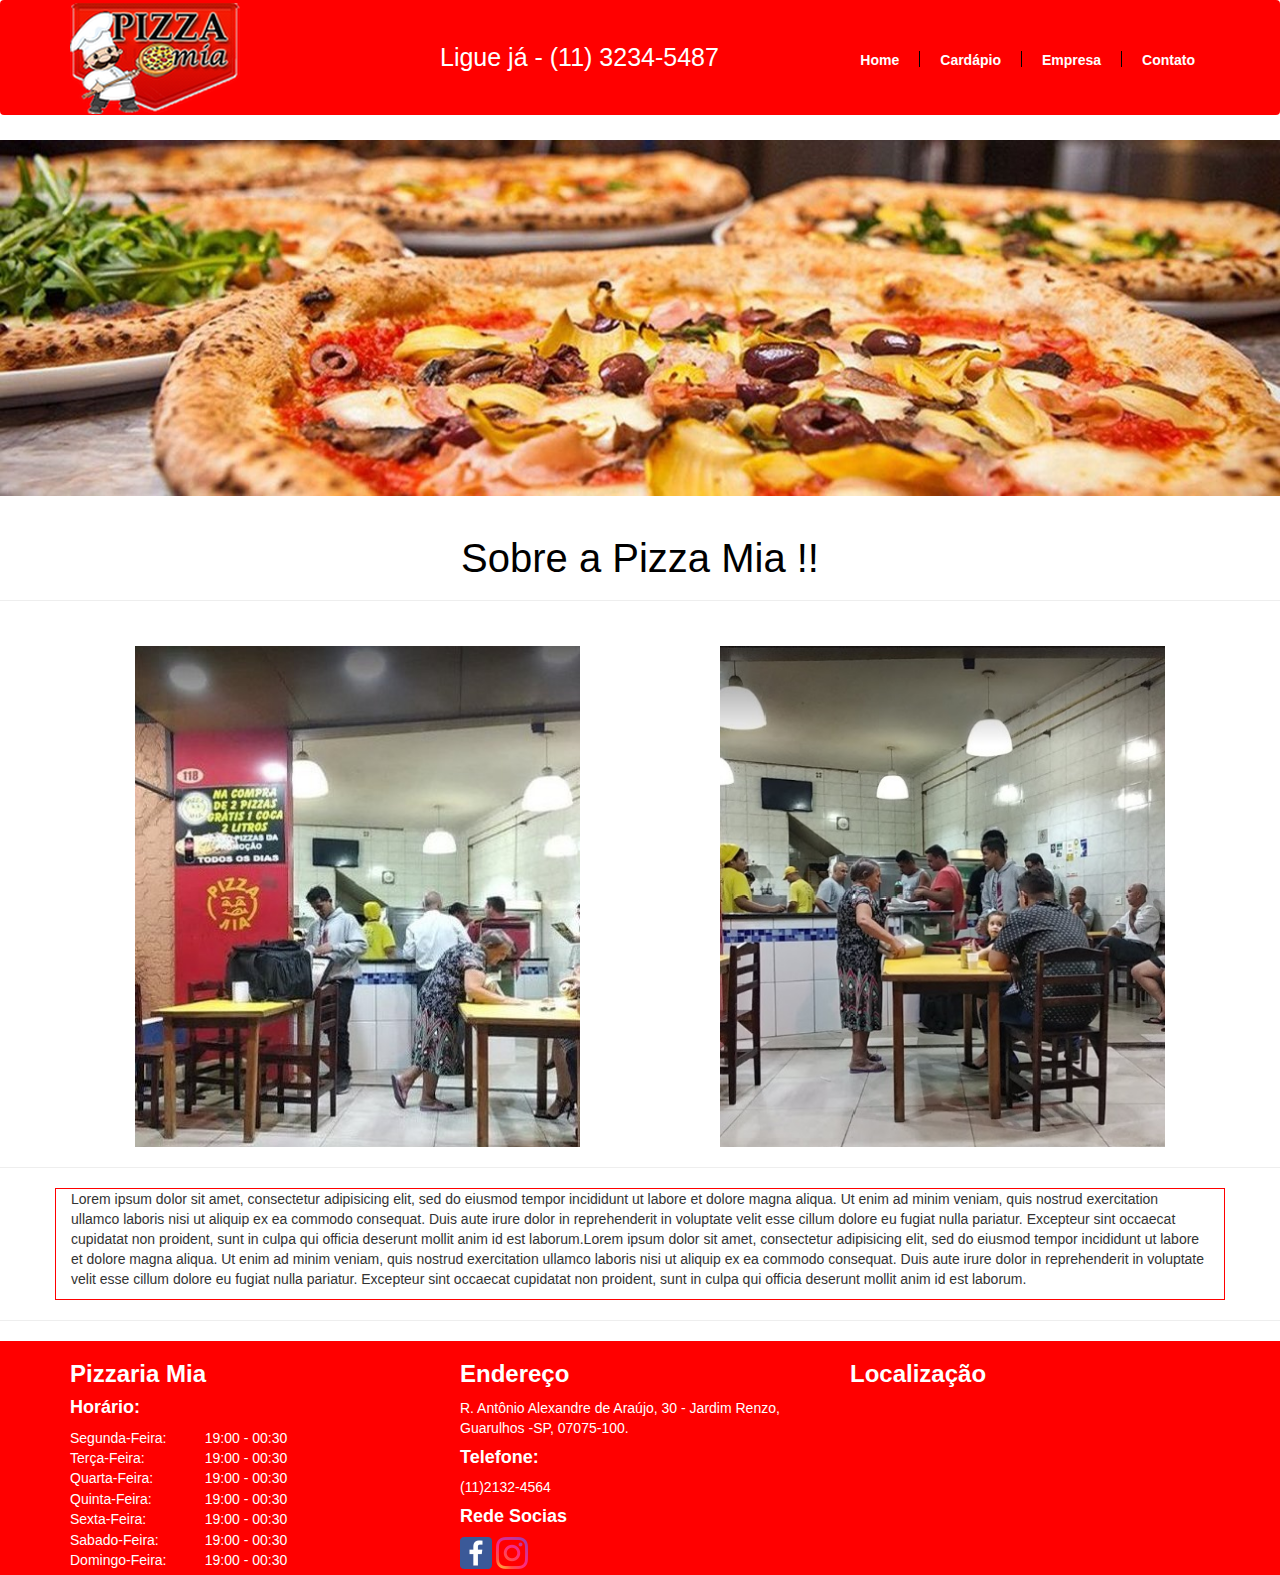
<file: empresa.html>
<!DOCTYPE html>
<html lang="pt-br">
<head>
	<meta charset="UTF-8">
	<meta http-equiv="X-UA-Compatible" content="IE=edge">
	<meta name="viewport" content="width=device-width, initial-scale=1">


	<link  href="bootstrap/css/bootstrap.min.css" rel="stylesheet">
	<link rel="stylesheet" type="text/css" href="empresa.css">
	<title>Empresa - Pizza Mia</title>

	

</head>


<body>
	<nav class="navbar" >
		<div class="container">

				<!--header-->
			<div class="navbar-header">
				
				<!--botao toggle -->
					<button type="button" class="navbar-toggle collapsed"
			                  data-toggle="collapse" data-target="#barra-navegacao">
			            <span class="sr-only">alternar navegação</span>
			            <span class="icon-bar"></span>
			            <span class="icon-bar"></span>
			            <span class="icon-bar"></span>
			          </button>

						<!-- Logo -->
				<div class="logo-foto"> <a href="index.html"><img src="img/logo.png"></a></div>
				<div class="ligue-ja">Ligue já - (11) 3234-5487</div>
				</div>
				<!--fim-header-->
			
				<div class="collapse navbar-collapse" id="barra-navegacao">
					
					<ul class="nav navbar-nav navbar-right">
						<li><a href="index.html">Home</a></li>
						<li class="divisor" role="separator"></li>
						<li><a href="cardapio.html">Cardápio</a></li>
						<li class="divisor" role="separator"></li>
						<li><a href="">Empresa</a></li>
						<li class="divisor" role="separator"></li>
						<li><a href="contato.html">Contato</a></li>
					</ul>
			  </div>
		</div>		
	</nav>
				<br>	
				<div class="capa"><img src="img/capa3.jpg" class="img-responsive"></div>
				<br>
				<h1>Sobre a Pizza Mia !!</h1>
				<hr>
				<br>

				<div class="container">

						<div class="row">

							<div class="col-md-6" style="padding: 5px 60px 0px 80px;">
								<img src="img/frente1.jpg" class="img-responsive">
							</div>
							

							<div class="col-md-6" style="padding: 5px 60px 0px 80px; border:">
								<img src="img/frente2.jpg" class="img-responsive">
							</div>
						</div>
					</div>
					
					<hr>
								
					<div class="container" style="border: 1px solid red; margin: 0 auto 0 auto;">
						<p>Lorem ipsum dolor sit amet, consectetur adipisicing elit, sed do eiusmod
						tempor incididunt ut labore et dolore magna aliqua. Ut enim ad minim veniam,
						quis nostrud exercitation ullamco laboris nisi ut aliquip ex ea commodo
						consequat. Duis aute irure dolor in reprehenderit in voluptate velit esse
						cillum dolore eu fugiat nulla pariatur. Excepteur sint occaecat cupidatat non
						proident, sunt in culpa qui officia deserunt mollit anim id est laborum.Lorem ipsum dolor sit amet, consectetur adipisicing elit, sed do eiusmod
						tempor incididunt ut labore et dolore magna aliqua. Ut enim ad minim veniam,
						quis nostrud exercitation ullamco laboris nisi ut aliquip ex ea commodo
						consequat. Duis aute irure dolor in reprehenderit in voluptate velit esse
						cillum dolore eu fugiat nulla pariatur. Excepteur sint occaecat cupidatat non
						proident, sunt in culpa qui officia deserunt mollit anim id est laborum.</p>
					</div>
					<hr>
					

			<footer id="rodape">
				<div class="container">
					<div class="row">
						
						<div class="col-md-4" style="padding-bottom: 5px;">
							<h3>Pizzaria Mia</h3>
							<h4>Horário:</h4>
								<table width="250" height="143">
									
									<tr>
										<td>Segunda-Feira:</td>
										<td>19:00 - 00:30</td>
									</tr>

									<tr>
										<td>Terça-Feira:</td>
										<td>19:00 - 00:30</td>
									</tr>

									<tr>
										<td>Quarta-Feira:</td>
										<td>19:00 - 00:30</td>
									</tr>

									<tr>
										<td>Quinta-Feira:</td>
										<td>19:00 - 00:30</td>
									</tr>

									<tr>
										<td>Sexta-Feira:</td>
										<td>19:00 - 00:30</td>
									</tr>

									<tr>
										<td>Sabado-Feira:</td>
										<td>19:00 - 00:30</td>
									</tr>

									<tr>
										<td>Domingo-Feira:</td>
										<td>19:00 - 00:30</td>
									</tr>
								</table>

							<div>
					</div>
				</div>

						<div class="col-md-4" >
							<h3>Endereço</h3>
							R. Antônio Alexandre de Araújo, 30 - Jardim Renzo, Guarulhos -SP, 07075-100.
							<h4>Telefone:</h4>
							(11)2132-4564
							<h4>Rede Socias</h4>

							<a href=""><img src="img/icon3.png"></a>
							<a href=""><img src="img/icon2.png"></a>
						</div>

						<div class="col-md-4">
							<h3>Localização</h3>
							<iframe src="https://www.google.com/maps/embed?pb=!1m26!1m12!1m3!1d228.78810105808682!2d-46.564870209080446!3d-23.438465191352314!2m3!1f0!2f0!3f0!3m2!1i1024!2i768!4f13.1!4m11!3e3!4m3!3m2!1d-23.4384732!2d-46.5648534!4m5!1s0x94cef44ffa2e96ad%3A0x99261d9edda6de9f!2sPizza+Mia+III+-+Av.+Alfredo+Barbosa%2C+118+-+Jardim+Rosana%2C+Guarulhos+-+SP%2C+07075-100!3m2!1d-23.4384716!2d-46.5648535!5e0!3m2!1spt-BR!2sbr!4v1565647722420!5m2!1spt-BR!2sbr" width="360" height="172" frameborder="0" style="border:0" allowfullscreen></iframe>
						</div>
					</div>
				</div>
			</footer>

			<!-- Optional JavaScript -->
				    <!-- jQuery first, then Popper.js, then Bootstrap JS -->
				   
				    <script src="https://ajax.googleapis.com/ajax/libs/jquery/1.11.3/jquery.min.js"></script>

				    <!-- Include all compiled plugins (below), or include individual files as needed -->
				    <script src="bootstrap/js/bootstrap.min.js"></script>
					
				
</body>
</html>
</file>
<file: estilo.css>
body{
	overflow-x: hidden;
	font-family: Helvetica,Arial,sans-serif;
}

/* header*/
.logo-foto{
	margin-top: 2px;
	float: left;

}

.ligue-ja{
	
	margin: 40px 0px 0px 200px; 
	text-align: center;
	float: left;
	font-size: 25px;
	color: white;

	}


#barra-navegacao{
	padding-top: 34px;
	margin-top: 0px;
	font-weight: bold;
	
}


nav{
	background: red;
}



.divisor{
	width: 1px;
	height: 16px;
	background: black;
	margin: 16px 5px;
}

.nav a{
	color: white;


	
}
.nav li>a:hover{
	font-family: 'Quattrocento Sans', sans-serif;
	color: #ff8c00;
	background: none;
}
.icon-bar{
	background-color: white;
}

/*===========capa========*/
.capa{		
	
	margin-top: -15px;

}

/*=================conteudo========*/
.titulo{	
	text-align: center;
	color: black;
	font-size: 3em;
	font-family: Arial;
}

.capa2{
	border: 10px solid red;
	
}
/*=========tipografia====*/

h1{
	
	color: black;
	font-size: 40px;
}

p{
	font-size:30px;
	color: #ffa500;
}
h2{
text-align: center;
font-family: 'Quattrocento Sans', sans-serif;
}

h3{
	font-family:"Helvetica Neue",Helvetica,Arial,sans-serif;
	color: #fff;
	font-weight: bold;
}

h4{
	font-family:"Helvetica Neue",Helvetica,Arial,sans-serif;
	color: #fff;
	font-weight: bold;
}


/*==========rodape===========*/
#rodape{
	background-color: red;
	font-family: 'Quattrocento Sans', sans-serif;
	color: #fff;

}
</file>
<file: cardapio.css>
body{
	overflow-x: hidden;
	font-family: Helvetica,Arial,sans-serif;
}

/* header*/
.logo-foto{
	margin-top: 2px;
	float: left;

}

.ligue-ja{
	
	margin: 39px 0px 0px 200px; 
	float: left;
	font-size: 25px;
	color: white;

	}


#barra-navegacao{
	padding-top: 34px;
	margin-top: 0px;
	font-weight: bold;
	
}


nav{
	background: red;
}



.divisor{
	width: 1px;
	height: 16px;
	background: black;
	margin: 16px 5px;
}

.nav a{
	color: white;


	
}
.nav li>a:hover{
	font-family: 'Quattrocento Sans', sans-serif;
	color: #ff8c00;
	background: none;
}

.icon-bar{
	background-color: white;
}

.capa{
	margin-top: -15px;
}

/*==========conteudo===========*/


/*========Tipografia=========*/
h1{

	/*margin-left: 450px;*/
	color: black;
	font-size: 40px;
	font-family: 'Quattrocento Sans', sans-serif;
}


h2{
text-align: center;
font-family: 'Quattrocento Sans', sans-serif;
}

h3{
	font-family:"Helvetica Neue",Helvetica,Arial,sans-serif;
	color: #fff;
	font-weight: bold;
}

h4{
	font-family:"Helvetica Neue",Helvetica,Arial,sans-serif;
	color: #fff;
	font-weight: bold;
}

.titulo1{
	font-size: 30px;
	font-family: 'Quattrocento Sans', sans-serif;
}


.row{
	margin: 0px;

}
.cardapio{
	text-align: center;
}
/*===============Rodape===========*/

#rodape{
	background-color: red;
	font-family: 'Quattrocento Sans', sans-serif;
	color: #fff;

}
</file>
<file: contato.css>
body{
	overflow-x: hidden;
	font-family: Helvetica,Arial,sans-serif;
}

/* header*/
.logo-foto{
	margin-top: 2px;
	float: left;

}

.ligue-ja{
	
	margin: 39px 0px 0px 200px; 
	float: left;
	font-size: 25px;
	color: white;

	}


#barra-navegacao{
	padding-top: 34px;
	margin-top: 0px;
	font-weight: bold;
	
}


nav{
	background: red;
}



.divisor{
	width: 1px;
	height: 16px;
	background: black;
	margin: 16px 5px;
}

.nav a{
	color: white;


	
}
.nav li>a:hover{
	font-family: 'Quattrocento Sans', sans-serif;
	color: #ff8c00;
	background: none;
}

.icon-bar{
	background-color: white;
}

.capa{
	margin-top: -15px;
}


/*========Tipografia=========*/
h1{
	text-align: center;
	color: black;
	font-size: 40px;
}


h2{
text-align: center;
font-family: 'Quattrocento Sans', sans-serif;
}

h3{
	font-family:"Helvetica Neue",Helvetica,Arial,sans-serif;
	color: #fff;
	font-weight: bold;
}

h4{
	font-family:"Helvetica Neue",Helvetica,Arial,sans-serif;
	color: #fff;
	font-weight: bold;
}
/*===============Rodape===========*/

#rodape{
	background-color: red;
	font-family: 'Quattrocento Sans', sans-serif;
	color: #fff;

}
</file>
<file: empresa.css>
body{
	overflow-x: hidden;
	font-family: Helvetica,Arial,sans-serif;
}

/* header*/
.logo-foto{
	margin-top: 2px;
	float: left;

}

.ligue-ja{
	
	margin: 39px 0px 0px 200px; 
	float: left;
	font-size: 25px;
	color: white;

	}


#barra-navegacao{
	padding-top: 34px;
	margin-top: 0px;
	font-weight: bold;
	
}


nav{
	background: red;
}



.divisor{
	width: 1px;
	height: 16px;
	background: black;
	margin: 16px 5px;
}

.nav a{
	color: white;


	
}
.nav li>a:hover{
	font-family: 'Quattrocento Sans', sans-serif;
	color: #ff8c00;
	background: none;
}

.icon-bar{
	background-color: white;
}

.capa{
	margin-top: -15px;
}

/*===========Conteudo============*/




/*========Tipografia=========*/
h1{
	text-align: center;
	color: black;
	font-size: 40px;
}


h2{
text-align: center;
font-family: 'Quattrocento Sans', sans-serif;
}

h3{
	font-family:"Helvetica Neue",Helvetica,Arial,sans-serif;
	color: #fff;
	font-weight: bold;
}

h4{
	font-family:"Helvetica Neue",Helvetica,Arial,sans-serif;
	color: #fff;
	font-weight: bold;
}
/*===============Rodape===========*/

#rodape{
	background-color: red;
	font-family: 'Quattrocento Sans', sans-serif;
	color: #fff;

}
</file>
